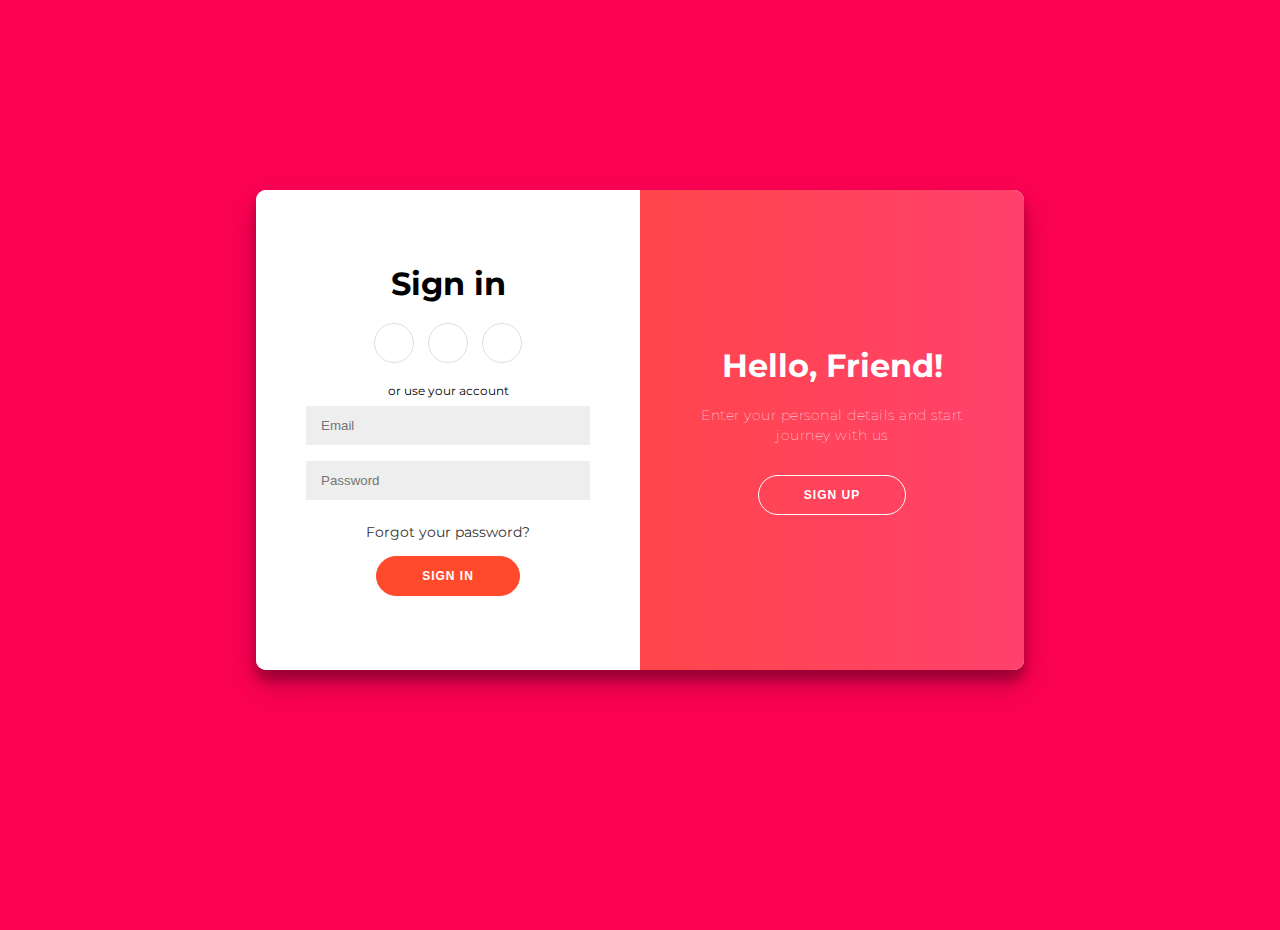
<file: Individual-Project/templates/signin.html>
<!DOCTYPE html>
<html>
<head>
	<meta charset="utf-8">
	<meta name="viewport" content="width=device-width, initial-scale=1">
	<title>Sound Box</title>
</head>
<body>
	<style type="text/css">@import url('https://fonts.googleapis.com/css?family=Montserrat:400,800');

	* {
		box-sizing: border-box;
	}

	body {
		background: #fc0254;
		display: flex;
		justify-content: center;
		align-items: center;
		flex-direction: column;
		font-family: 'Montserrat', sans-serif;
		height: 100vh;
		margin: -20px 0 50px;
	}

	h1 {
		font-weight: bold;
		margin: 0;
	}

	h2 {
		text-align: center;
	}

	p {
		font-size: 14px;
		font-weight: 100;
		line-height: 20px;
		letter-spacing: 0.5px;
		margin: 20px 0 30px;
	}

	span {
		font-size: 12px;
	}

	a {
		color: #333;
		font-size: 14px;
		text-decoration: none;
		margin: 15px 0;
	}

	button {
		border-radius: 20px;
		border: 1px solid #FF4B2B;
		background-color: #FF4B2B;
		color: #FFFFFF;
		font-size: 12px;
		font-weight: bold;
		padding: 12px 45px;
		letter-spacing: 1px;
		text-transform: uppercase;
		transition: transform 80ms ease-in;
	}

	button:active {
		transform: scale(0.95);
	}

	button:focus {
		outline: none;
	}

	button.ghost {
		background-color: transparent;
		border-color: #FFFFFF;
	}

	form {
		background-color: #FFFFFF;
		display: flex;
		align-items: center;
		justify-content: center;
		flex-direction: column;
		padding: 0 50px;
		height: 100%;
		text-align: center;
	}

	input {
		background-color: #eee;
		border: none;
		padding: 12px 15px;
		margin: 8px 0;
		width: 100%;
	}

	.container {
		background-color: #fff;
		border-radius: 10px;
	  	box-shadow: 0 14px 28px rgba(0,0,0,0.25), 
				0 10px 10px rgba(0,0,0,0.22);
		position: relative;
		overflow: hidden;
		width: 768px;
		max-width: 100%;
		min-height: 480px;
	}

	.form-container {
		position: absolute;
		top: 0;
		height: 100%;
		transition: all 0.6s ease-in-out;
	}

	.sign-in-container {
		left: 0;
		width: 50%;
		z-index: 2;
	}

	.container.right-panel-active .sign-in-container {
		transform: translateX(100%);
	}

	.sign-up-container {
		left: 0;
		width: 50%;
		opacity: 0;
		z-index: 1;
	}

	.container.right-panel-active .sign-up-container {
		transform: translateX(100%);
		opacity: 1;
		z-index: 5;
		animation: show 0.6s;
	}

	@keyframes show {
		0%, 49.99% {
			opacity: 0;
			z-index: 1;
		}
		
		50%, 100% {
			opacity: 1;
			z-index: 5;
		}
	}

	.overlay-container {
		position: absolute;
		top: 0;
		left: 50%;
		width: 50%;
		height: 100%;
		overflow: hidden;
		transition: transform 0.6s ease-in-out;
		z-index: 100;
	}

	.container.right-panel-active .overlay-container{
		transform: translateX(-100%);
	}

	.overlay {
		background: #FF416C;
		background: -webkit-linear-gradient(to right, #FF4B2B, #FF416C);
		background: linear-gradient(to right, #FF4B2B, #FF416C);
		background-repeat: no-repeat;
		background-size: cover;
		background-position: 0 0;
		color: #FFFFFF;
		position: relative;
		left: -100%;
		height: 100%;
		width: 200%;
	  	transform: translateX(0);
		transition: transform 0.6s ease-in-out;
	}

	.container.right-panel-active .overlay {
	  	transform: translateX(50%);
	}

	.overlay-panel {
		position: absolute;
		display: flex;
		align-items: center;
		justify-content: center;
		flex-direction: column;
		padding: 0 40px;
		text-align: center;
		top: 0;
		height: 100%;
		width: 50%;
		transform: translateX(0);
		transition: transform 0.6s ease-in-out;
	}

	.overlay-left {
		transform: translateX(-20%);
	}

	.container.right-panel-active .overlay-left {
		transform: translateX(0);
	}

	.overlay-right {
		right: 0;
		transform: translateX(0);
	}

	.container.right-panel-active .overlay-right {
		transform: translateX(20%);
	}

	.social-container {
		margin: 20px 0;
	}

	.social-container a {
		border: 1px solid #DDDDDD;
		border-radius: 50%;
		display: inline-flex;
		justify-content: center;
		align-items: center;
		margin: 0 5px;
		height: 40px;
		width: 40px;
	}

	footer {
	    background-color: #222;
	    color: #fff;
	    font-size: 14px;
	    bottom: 0;
	    position: fixed;
	    left: 0;
	    right: 0;
	    text-align: center;
	    z-index: 999;
	}

	footer p {
	    margin: 10px 0;
	}

	footer i {
	    color: red;
	}

	footer a {
	    color: #3c97bf;
	    text-decoration: none;
	}
	</style>

	<div class="container" id="container">
		<div class="form-container sign-up-container">
			<form method="post" action="/signup">
				<h1>Create Account</h1>
				<div class="social-container">
					<a href=""><i class="fa fa-facebook"></i></a>
					<a href="#" class="social"><i class="fab fa-google-plus-g"></i></a>
					<a href="#" class="social"><i class="fab fa-linkedin-in"></i></a>
				</div>
				<span>or use your email for registration</span>
				<input type="text" placeholder="Name" name="name-signup"/>
				<input type="email" placeholder="Email" name="email-signup"/>
				<input type="password" placeholder="Password" name="password-signup"/>
				<button type="submit">Sign Up</button>
			</form>
		</div>
		<div class="form-container sign-in-container">
			<form method="post" action="/signin">
				<h1>Sign in</h1>
				<div class="social-container">
					<a href="#" class="social"><i class="fab fa-facebook-f"></i></a>
					<a href="#" class="social"><i class="fab fa-google-plus-g"></i></a>
					<a href="#" class="social"><i class="fab fa-linkedin-in"></i></a>
				</div>
				<span>or use your account</span>
				<input type="email" placeholder="Email" name="email-signin"/>
				<input type="password" placeholder="Password" name ="password-signin"/>
				<a href="#">Forgot your password?</a>
				<button type="submit">Sign In</button>
			</form>
		</div>
		<div class="overlay-container">
			<div class="overlay">
				<div class="overlay-panel overlay-left">
					<h1>Welcome Back!</h1>
					<p>To keep connected with us please login with your personal info</p>
					<button class="ghost" id="signIn">Sign In</button>
				</div>
				<div class="overlay-panel overlay-right">
					<h1>Hello, Friend!</h1>
					<p>Enter your personal details and start journey with us</p>
					<button class="ghost" id="signUp">Sign Up</button>
				</div>
			</div>
		</div>
	</div>
	<script type="text/javascript">
		const signUpButton = document.getElementById('signUp');
		const signInButton = document.getElementById('signIn');
		const container = document.getElementById('container');

		signUpButton.addEventListener('click', () => {
			container.classList.add("right-panel-active");
		});

		signInButton.addEventListener('click', () => {
			container.classList.remove("right-panel-active");
		});
	</script>
</body>
</html>
</file>
